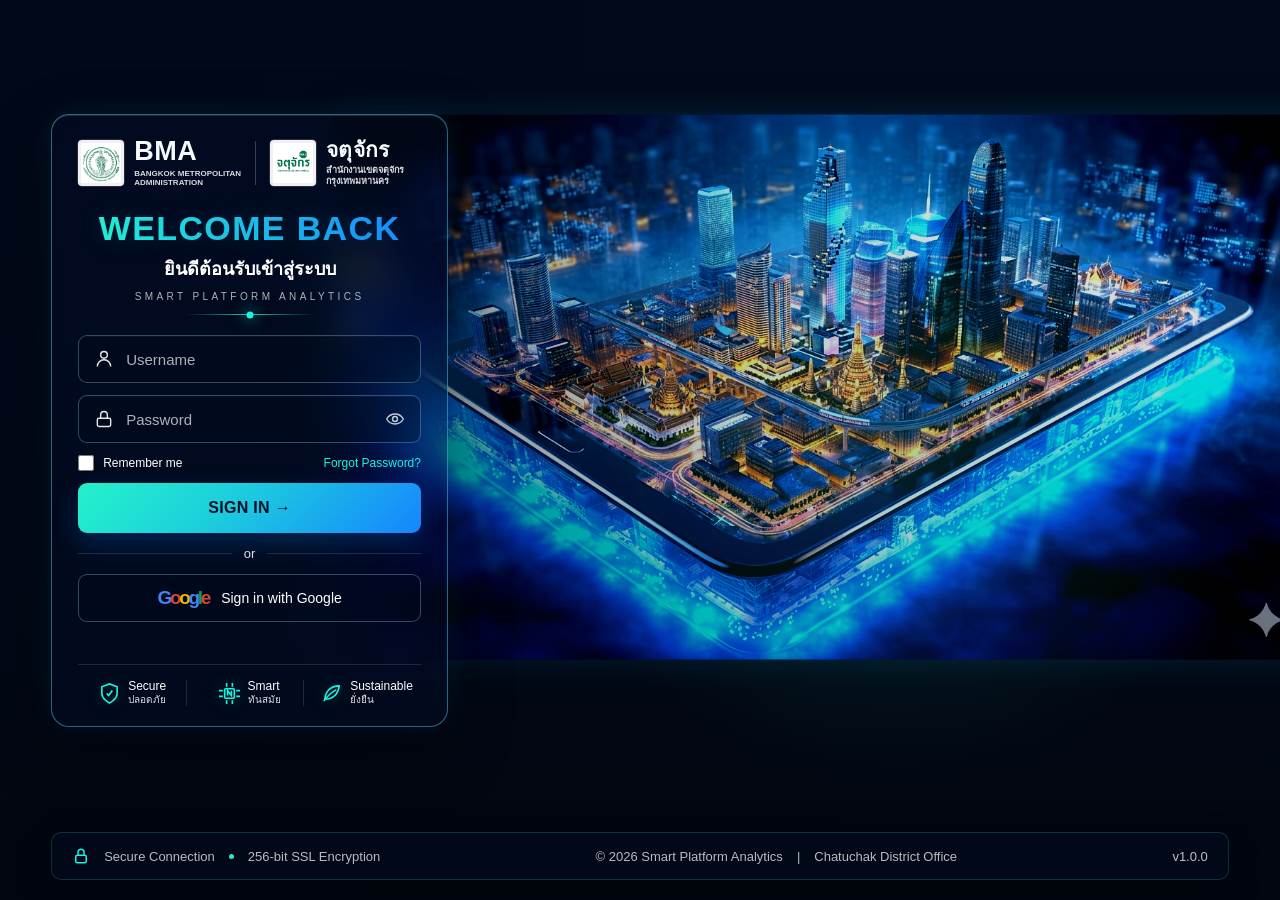
<file: index.html>
<!DOCTYPE html>
<html lang="th">
<head>
  <meta charset="UTF-8" />
  <meta name="viewport" content="width=device-width, initial-scale=1.0, viewport-fit=cover" />
  <title>Smart Platform Analytics</title>
  <style>
    :root{
      --bma-green:#005C46;
      --cyan:#19f4df;
      --blue:#1685ff;
      --text:#f7fbff;
      --bg-local:'assets/images/backgrounds/login-bg.png';
    }

    *{box-sizing:border-box;margin:0;padding:0}
    html,body{width:100%;height:100%;overflow:hidden;background:#020918;color:var(--text);font-family:Inter,"Segoe UI",Tahoma,sans-serif}
    body{position:fixed;inset:0}
    .hidden{display:none!important}

    .login-page{
      position:relative;
      width:100vw;
      height:100vh;
      overflow:hidden;
      isolation:isolate;
      background:#020918;
    }

    .city-bg{
      position:absolute;
      z-index:-4;
      top:43%;
      right:-2vw;
      width:76vw;
      height:auto;
      max-height:86vh;
      object-fit:contain;
      object-position:right center;
      transform:translateY(-50%);
      transform-origin:right center;
      filter:contrast(1.28) saturate(1.18) brightness(1.05) drop-shadow(0 0 18px rgba(0,180,255,.18));
      pointer-events:none;
      user-select:none;
    }

    .login-page::before{
      content:"";
      position:absolute;
      inset:0;
      z-index:-3;
      pointer-events:none;
      background:
        radial-gradient(circle at 70% 50%, rgba(25,244,223,.14), transparent 34%),
        linear-gradient(90deg, rgba(1,8,24,.70) 0%, rgba(1,8,24,.44) 28%, rgba(1,8,24,.13) 58%, rgba(1,8,24,.06) 100%);
    }

    .login-page::after{
      content:"";
      position:absolute;
      inset:0;
      z-index:-2;
      pointer-events:none;
      background:linear-gradient(180deg, rgba(0,0,0,.00) 0%, rgba(0,0,0,.16) 72%, rgba(0,0,0,.40) 100%);
    }

    .login-shell{
      position:relative;
      z-index:1;
      width:100%;
      height:100%;
      padding:clamp(18px,3vh,32px) clamp(24px,4vw,58px) 86px;
      display:flex;
      align-items:center;
      justify-content:flex-start;
    }

    .glass-panel{
      width:clamp(350px,31vw,420px);
      max-height:calc(100vh - 116px);
      overflow:hidden;
      padding:24px 26px 20px;
      border-radius:18px;
      background:rgba(4,16,38,.38);
      border:1px solid rgba(83,217,255,.46);
      box-shadow:0 22px 62px rgba(0,0,0,.38), inset 0 1px 0 rgba(255,255,255,.14), 0 0 30px rgba(0,176,255,.10);
      backdrop-filter:blur(18px) saturate(140%);
      -webkit-backdrop-filter:blur(18px) saturate(140%);
    }

    .logo-bar{display:flex;align-items:center;gap:14px;margin-bottom:24px}
    .logo-unit{display:flex;align-items:center;gap:10px;min-width:0}
    .logo-divider{width:1px;height:44px;background:rgba(255,255,255,.22);display:block;flex:0 0 auto}
    .logo-img{width:46px;height:46px;object-fit:contain;background:rgba(255,255,255,.94);border-radius:4px;padding:3px;box-shadow:0 0 0 1px rgba(255,255,255,.14)}
    .logo-text strong{display:block;font-size:27px;line-height:.92;font-weight:900;letter-spacing:.02em}
    .logo-unit-right .logo-text strong{font-size:21px;letter-spacing:.01em}
    .logo-text span{display:block;margin-top:5px;font-size:8px;line-height:1.15;font-weight:800;color:#fff;text-transform:uppercase;opacity:.86}
    .logo-unit-right .logo-text span{text-transform:none;font-size:9px;line-height:1.2}

    .hero-title{text-align:center;margin-bottom:20px}
    .hero-title h1{font-size:34px;line-height:1;font-weight:900;letter-spacing:.04em;background:linear-gradient(90deg,#22f7d2,#1685ff);-webkit-background-clip:text;background-clip:text;color:transparent;text-shadow:0 0 24px rgba(0,211,255,.16)}
    .hero-title .thai{margin-top:9px;font-size:18px;font-weight:800;color:#fff}
    .hero-title .sub{margin-top:8px;font-size:10px;letter-spacing:.34em;color:rgba(255,255,255,.68)}
    .hero-title .dash{width:128px;height:1px;margin:12px auto 0;background:linear-gradient(90deg,transparent,rgba(26,245,222,.82),transparent);position:relative}
    .hero-title .dash::after{content:"";position:absolute;left:50%;top:50%;width:7px;height:7px;border-radius:50%;background:var(--cyan);transform:translate(-50%,-50%);box-shadow:0 0 15px var(--cyan)}

    .login-card{display:flex;flex-direction:column;gap:12px}
    .field{height:48px;display:flex;align-items:center;gap:12px;padding:0 15px;border:1px solid rgba(143,190,229,.36);border-radius:9px;background:rgba(2,10,28,.30);box-shadow:inset 0 1px 0 rgba(255,255,255,.04)}
    .field svg{width:20px;height:20px;color:#fff;opacity:.9;flex:0 0 auto}
    .field input{width:100%;height:100%;border:0;outline:0;background:transparent!important;color:#fff;font-size:15px;caret-color:#19f4df}
    .field input::placeholder{color:rgba(255,255,255,.68)}
    .field input:-webkit-autofill,
    .field input:-webkit-autofill:hover,
    .field input:-webkit-autofill:focus,
    .field input:-webkit-autofill:active{
      -webkit-text-fill-color:#fff!important;
      caret-color:#19f4df!important;
      box-shadow:0 0 0 1000px rgba(2,10,28,.34) inset!important;
      -webkit-box-shadow:0 0 0 1000px rgba(2,10,28,.34) inset!important;
      border:0!important;
      transition:background-color 9999s ease-in-out 0s;
    }
    .ghost-btn{border:0;background:transparent;color:#fff;cursor:pointer;display:flex;align-items:center;opacity:.86}.ghost-btn svg{width:20px;height:20px}

    .row-options{display:flex;align-items:center;justify-content:space-between;font-size:12px;color:#fff}
    .remember{display:flex;align-items:center;gap:9px}.remember input{width:16px;height:16px;accent-color:var(--cyan)}.forgot{color:var(--cyan);text-decoration:none}

    .signin-btn{height:50px;border:0;border-radius:9px;cursor:pointer;font-size:16px;font-weight:900;letter-spacing:.02em;color:#021226;background:linear-gradient(135deg,#24f2ca 0%,#1ccddd 44%,#1685ff 100%);box-shadow:0 10px 26px rgba(0,126,255,.24)}
    .signin-btn:hover{filter:brightness(1.08)}
    .or{display:flex;align-items:center;gap:12px;color:#fff;opacity:.86;font-size:13px;margin:1px 0}.or::before,.or::after{content:"";height:1px;background:rgba(255,255,255,.14);flex:1}
    .google-btn{height:48px;border:1px solid rgba(143,190,229,.36);border-radius:9px;background:rgba(2,10,28,.24);color:#fff;font-size:14px;display:flex;align-items:center;justify-content:center;gap:12px;cursor:pointer}
    .google-g{font-weight:900;font-size:19px;letter-spacing:-.12em}.google-g span:nth-child(1){color:#4285f4}.google-g span:nth-child(2){color:#db4437}.google-g span:nth-child(3){color:#f4b400}.google-g span:nth-child(4){color:#4285f4}.google-g span:nth-child(5){color:#0f9d58}.google-g span:nth-child(6){color:#db4437}
    .login-message{min-height:16px;text-align:center;color:#ffdf7d;font-size:12px}

    .trust-line{margin-top:2px;padding-top:15px;border-top:1px solid rgba(255,255,255,.12);display:grid;grid-template-columns:repeat(3,1fr);gap:8px}
    .trust-item{display:flex;align-items:center;justify-content:center;gap:7px;color:#fff;font-size:12px;line-height:1.15;border-right:1px solid rgba(255,255,255,.12)}
    .trust-item:last-child{border-right:0}.trust-item svg{width:23px;height:23px;color:var(--cyan);filter:drop-shadow(0 0 9px rgba(26,245,222,.22))}.trust-item small{display:block;color:#fff;font-size:10px;opacity:.86}

    .page-footer{position:absolute;left:clamp(24px,4vw,58px);right:clamp(24px,4vw,58px);bottom:20px;height:48px;border-radius:10px;border:1px solid rgba(83,217,255,.18);background:rgba(4,16,38,.40);backdrop-filter:blur(14px);-webkit-backdrop-filter:blur(14px);display:flex;align-items:center;justify-content:space-between;padding:0 20px;color:rgba(255,255,255,.72);font-size:13px;z-index:2;box-shadow:0 12px 34px rgba(0,0,0,.22)}
    .footer-left,.footer-center{display:flex;align-items:center;gap:14px}.footer-left svg{width:18px;height:18px;color:var(--cyan)}.dot{width:5px;height:5px;border-radius:50%;background:#28ebbc;display:inline-block}.version{color:rgba(255,255,255,.75)}

    .dashboard-page{min-height:100vh;background:#06111f;color:white;padding:30px;font-family:inherit}.dashboard-page h2{font-size:32px}.logout-btn{margin-top:20px;padding:12px 18px;border:0;border-radius:8px;background:#16d9c8;color:#06111f;font-weight:800}

    @media (min-width:1500px){
      .city-bg{width:74vw;right:-1vw;max-height:88vh}
      .glass-panel{width:420px}
    }

    @media (max-height:760px){
      .login-shell{padding-top:18px;padding-bottom:70px}.glass-panel{padding:18px 22px 16px;width:clamp(330px,29vw,390px)}.logo-bar{margin-bottom:16px}.hero-title{margin-bottom:14px}.hero-title h1{font-size:30px}.hero-title .thai{font-size:16px}.field,.signin-btn,.google-btn{height:43px}.trust-line{padding-top:10px}.page-footer{height:42px;font-size:12px}
    }

    @media (max-width:900px){
      .city-bg{top:50%;width:100vw;right:0;max-height:none;height:100%;object-fit:cover;object-position:center center;transform:translateY(-50%)}
      .login-shell{padding:18px 18px 82px;align-items:center;justify-content:center}.glass-panel{width:min(92vw,420px);max-height:calc(100vh - 110px)}.page-footer{left:18px;right:18px;font-size:11px;gap:8px;justify-content:center;flex-wrap:wrap;height:auto;min-height:48px;padding:10px}.footer-center{display:none}
    }

    @media (max-width:520px){
      .glass-panel{padding:20px 18px}.logo-text span{display:none}.logo-img{width:42px;height:42px}.hero-title h1{font-size:29px}.hero-title .thai{font-size:16px}.hero-title .sub{font-size:9px;letter-spacing:.22em}.trust-line{grid-template-columns:1fr}.trust-item{border-right:0}.footer-left{gap:8px}
    }
  </style>
</head>
<body>
  <main class="login-page" id="loginPage">
    <img class="city-bg" src="assets/images/backgrounds/login-bg.png" alt="" aria-hidden="true" onerror="this.onerror=null;this.src='https://raw.githubusercontent.com/chatuchakdatacenter-wq/smart-platform-analytics/main/assets/images/backgrounds/login-bg.png';" />
    <section class="login-shell" aria-label="Smart Platform Analytics Login">
      <div class="glass-panel">
        <header class="logo-bar">
          <div class="logo-unit">
            <img src="assets/images/logos/bma-logo.png" onerror="this.onerror=null;this.src='https://raw.githubusercontent.com/chatuchakdatacenter-wq/smart-platform-analytics/main/assets/images/logos/bma-logo.png';" alt="BMA Logo" class="logo-img" />
            <div class="logo-text"><strong>BMA</strong><span>BANGKOK METROPOLITAN<br />ADMINISTRATION</span></div>
          </div>
          <i class="logo-divider"></i>
          <div class="logo-unit logo-unit-right">
            <img src="assets/images/logos/chatuchak-logo.png" onerror="this.onerror=null;this.src='https://raw.githubusercontent.com/chatuchakdatacenter-wq/smart-platform-analytics/main/assets/images/logos/chatuchak-logo.png';" alt="Chatuchak Logo" class="logo-img" />
            <div class="logo-text"><strong>จตุจักร</strong><span>สำนักงานเขตจตุจักร<br />กรุงเทพมหานคร</span></div>
          </div>
        </header>

        <div class="hero-title">
          <h1>WELCOME BACK</h1>
          <div class="thai">ยินดีต้อนรับเข้าสู่ระบบ</div>
          <div class="sub">SMART PLATFORM ANALYTICS</div>
          <div class="dash"></div>
        </div>

        <form class="login-card" id="loginForm" autocomplete="off" novalidate>
          <label class="field">
            <svg viewBox="0 0 24 24" fill="none" stroke="currentColor" stroke-width="1.7"><path d="M20 21a8 8 0 0 0-16 0"/><circle cx="12" cy="7" r="4"/></svg>
            <input id="username" name="spa_user" type="text" placeholder="Username" autocomplete="off" autocapitalize="none" spellcheck="false" required />
          </label>
          <label class="field">
            <svg viewBox="0 0 24 24" fill="none" stroke="currentColor" stroke-width="1.7"><rect x="4" y="11" width="16" height="10" rx="2"/><path d="M8 11V7a4 4 0 0 1 8 0v4"/></svg>
            <input id="password" name="spa_pass" type="password" placeholder="Password" autocomplete="new-password" required />
            <button class="ghost-btn" id="togglePassword" type="button" aria-label="Show password"><svg viewBox="0 0 24 24" fill="none" stroke="currentColor" stroke-width="1.7"><path d="M2 12s3.5-6 10-6 10 6 10 6-3.5 6-10 6S2 12 2 12Z"/><circle cx="12" cy="12" r="3"/></svg></button>
          </label>
          <div class="row-options">
            <label class="remember"><input type="checkbox" /> Remember me</label>
            <a class="forgot" href="#">Forgot Password?</a>
          </div>
          <button class="signin-btn" type="submit">SIGN IN →</button>
          <div class="or">or</div>
          <button class="google-btn" type="button"><span class="google-g"><span>G</span><span>o</span><span>o</span><span>g</span><span>l</span><span>e</span></span> Sign in with Google</button>
          <div id="loginMessage" class="login-message" role="status"></div>
          <footer class="trust-line">
            <div class="trust-item"><svg viewBox="0 0 24 24" fill="none" stroke="currentColor" stroke-width="1.7"><path d="M12 22s8-4 8-10V5l-8-3-8 3v7c0 6 8 10 8 10Z"/><path d="m9 12 2 2 4-5"/></svg><span>Secure<small>ปลอดภัย</small></span></div>
            <div class="trust-item"><svg viewBox="0 0 24 24" fill="none" stroke="currentColor" stroke-width="1.7"><rect x="7" y="7" width="10" height="10" rx="1"/><path d="M9 1v4M15 1v4M9 19v4M15 19v4M1 9h4M1 15h4M19 9h4M19 15h4"/><path d="M10 14V9l4 5V9"/></svg><span>Smart<small>ทันสมัย</small></span></div>
            <div class="trust-item"><svg viewBox="0 0 24 24" fill="none" stroke="currentColor" stroke-width="1.7"><path d="M20 4C13 4 6 8 5 18c7 0 14-4 15-14Z"/><path d="M4 20c4-6 8-9 13-12"/></svg><span>Sustainable<small>ยั่งยืน</small></span></div>
          </footer>
        </form>
      </div>
    </section>
    <footer class="page-footer">
      <div class="footer-left"><svg viewBox="0 0 24 24" fill="none" stroke="currentColor" stroke-width="2"><rect x="5" y="11" width="14" height="10" rx="2"/><path d="M8 11V7a4 4 0 0 1 8 0v4"/></svg><span>Secure Connection</span><span class="dot"></span><span>256-bit SSL Encryption</span></div>
      <div class="footer-center">© 2026 Smart Platform Analytics <span>|</span> Chatuchak District Office</div>
      <div class="version">v1.0.0</div>
    </footer>
  </main>

  <section id="dashboardPage" class="dashboard-page hidden">
    <h2>Executive Overview</h2>
    <p>Smart Platform Analytics</p>
    <button id="logoutBtn" class="logout-btn">Logout</button>
  </section>

  <script>
    const loginPage=document.getElementById('loginPage');
    const dashboardPage=document.getElementById('dashboardPage');
    const form=document.getElementById('loginForm');
    const msg=document.getElementById('loginMessage');
    const toggle=document.getElementById('togglePassword');
    const pass=document.getElementById('password');
    const logout=document.getElementById('logoutBtn');
    const VALID_USERNAME='admin';
    const VALID_PASSWORD='1234';

    window.addEventListener('pageshow',()=>{
      const userInput=document.getElementById('username');
      if(userInput) userInput.value='';
      if(pass) pass.value='';
      if(msg) msg.textContent='';
    });

    toggle?.addEventListener('click',()=>{pass.type=pass.type==='password'?'text':'password'});

    form?.addEventListener('submit',(e)=>{
      e.preventDefault();

      const username=document.getElementById('username')?.value.trim() || '';
      const password=pass?.value.trim() || '';

      if(!username || !password){
        msg.textContent='กรุณากรอกชื่อผู้ใช้และรหัสผ่าน';
        if(!username){document.getElementById('username')?.focus();}
        else{pass?.focus();}
        return;
      }

      if(username!==VALID_USERNAME || password!==VALID_PASSWORD){
        msg.textContent='ชื่อผู้ใช้หรือรหัสผ่านไม่ถูกต้อง';
        if(pass){pass.value='';pass.focus();}
        return;
      }

      msg.textContent='กำลังเข้าสู่ระบบ...';
      setTimeout(()=>{
        loginPage.classList.add('hidden');
        dashboardPage.classList.remove('hidden');
        document.body.style.position='static';
        document.body.style.overflow='auto';
      },450);
    });

    logout?.addEventListener('click',()=>{
      dashboardPage.classList.add('hidden');
      loginPage.classList.remove('hidden');
      document.body.style.position='fixed';
      document.body.style.overflow='hidden';
      msg.textContent='';
      form?.reset();
      document.getElementById('username')?.focus();
    });
  </script>
</body>
</html>
</file>
